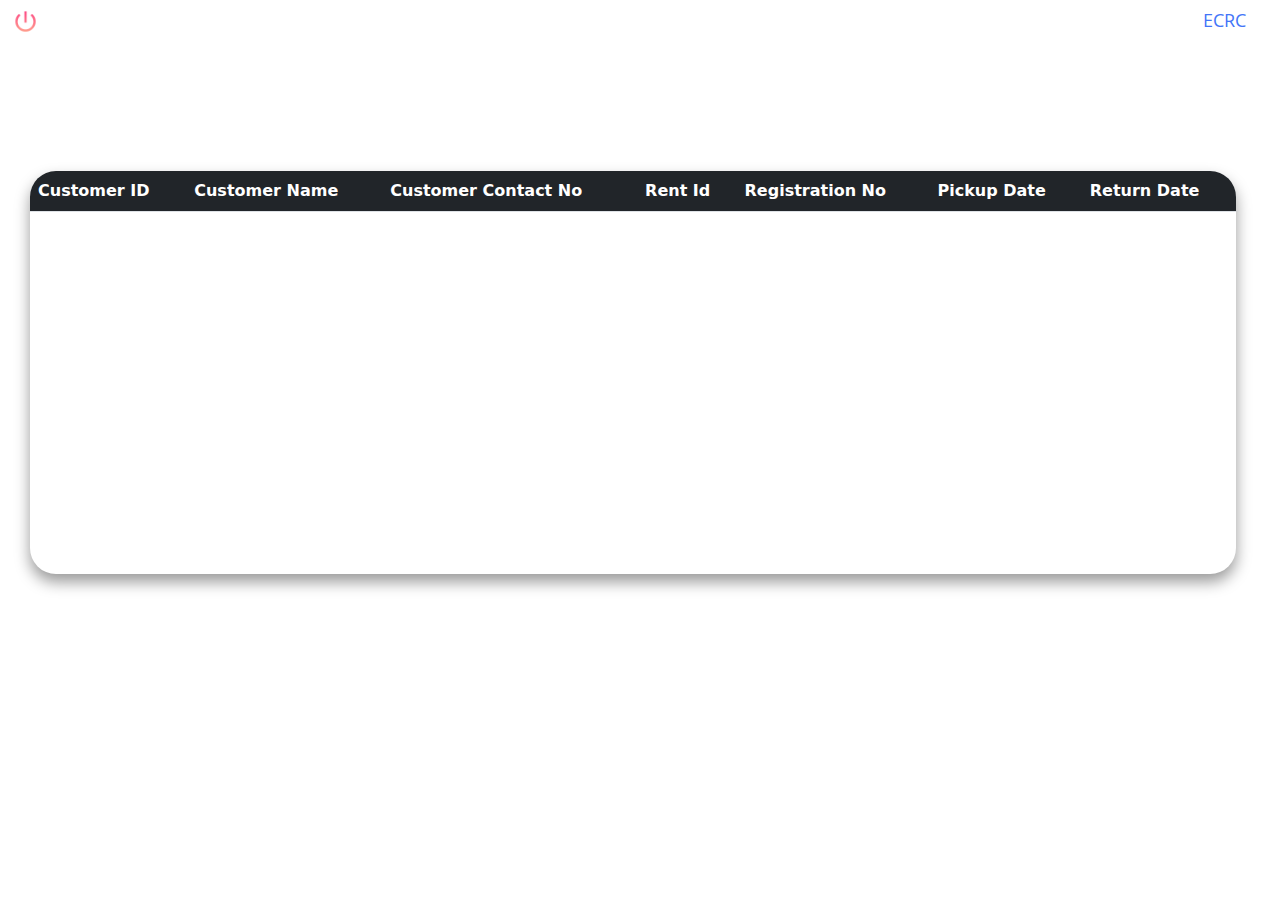
<file: Front-End/driver.html>
<!DOCTYPE html>
<html lang="en">
<head>
    <meta charset="UTF-8">
    <title>Title</title>


    <link href="assets/css/bootstrap.min.css" rel="stylesheet">
<!--    <link href="assets/js/jquery-3.6.1.min.js">-->
    <link href="assets/js/bootstrap.min.js" >

    <link href="https://fonts.googleapis.com/css2?family=Jost:wght@100&family=Montserrat:wght@100&family=Open+Sans:wght@800&family=Roboto&display=swap"
          rel="stylesheet">

    <style>

        #logo {
            /*border: 1px solid red;*/
            position: absolute;
            left: 94%;
            font-size: 18px;
            color: #4375F8;
            font-family: 'Jost', sans-serif;
            font-family: 'Montserrat', sans-serif;
            font-family: 'Open Sans', sans-serif;
            top: 7px;
        }

    </style>



</head>


<style>
    #driverTable{
        width: 96%;
        top: 115px;
        left: 30px;
        position: relative;
        border-radius: 26px;
        box-shadow: 0 8px 15px rgb(0 0 0 / 40%);
        overflow: scroll;
        height: 403px;
        overflow: auto;
    }

</style>


<body>

<header>
    <nav class="navbar navbar-expand-lg bg-body-tertiary">
        <div class="container-fluid">
            <a class="navbar-brand" href="index.html"><img style="width: 27px;height: 27px;position:relative;top: -8px" src="assets/icon/log-out.png"></a>
            <button class="navbar-toggler" type="button" data-bs-toggle="collapse" data-bs-target="#navbarNav"
                    aria-controls="navbarNav" aria-expanded="false" aria-label="Toggle navigation">
                <span class="navbar-toggler-icon"></span>
            </button>
            <div class="collapse navbar-collapse" id="navbarNav">
                <ul class="navbar-nav ms-auto">
                    <li class="nav-item">
                        <a class="nav-link active" aria-current="page" href="index.html">
                            <p id="logo" >ECRC</p>
                        </a>
                    </li>

                </ul>
            </div>
        </div>
    </nav>

</header>




<main class="container-fluid">





    <div class="row" id="driverTable" >

        <table class="table" id="bookingScheduleTbl">
            <thead class="thead-dark bg-dark text-white">
            <tr>
                <th>Customer ID</th>
                <th>Customer Name</th>
                <th>Customer Contact No</th>
                <th>Rent Id</th>
                <th>Registration No</th>
                <th>Pickup Date</th>
                <th>Return Date</th>
            </tr>
            </thead>

            <tbody id="bookingScheduleTable">


            </tbody>
        </table>
    </div>

</main>



<script src="https://ajax.googleapis.com/ajax/libs/jquery/3.6.3/jquery.min.js"></script>

<script src="controller/driverShedule.js"> </script>


</body>
</html>
</file>
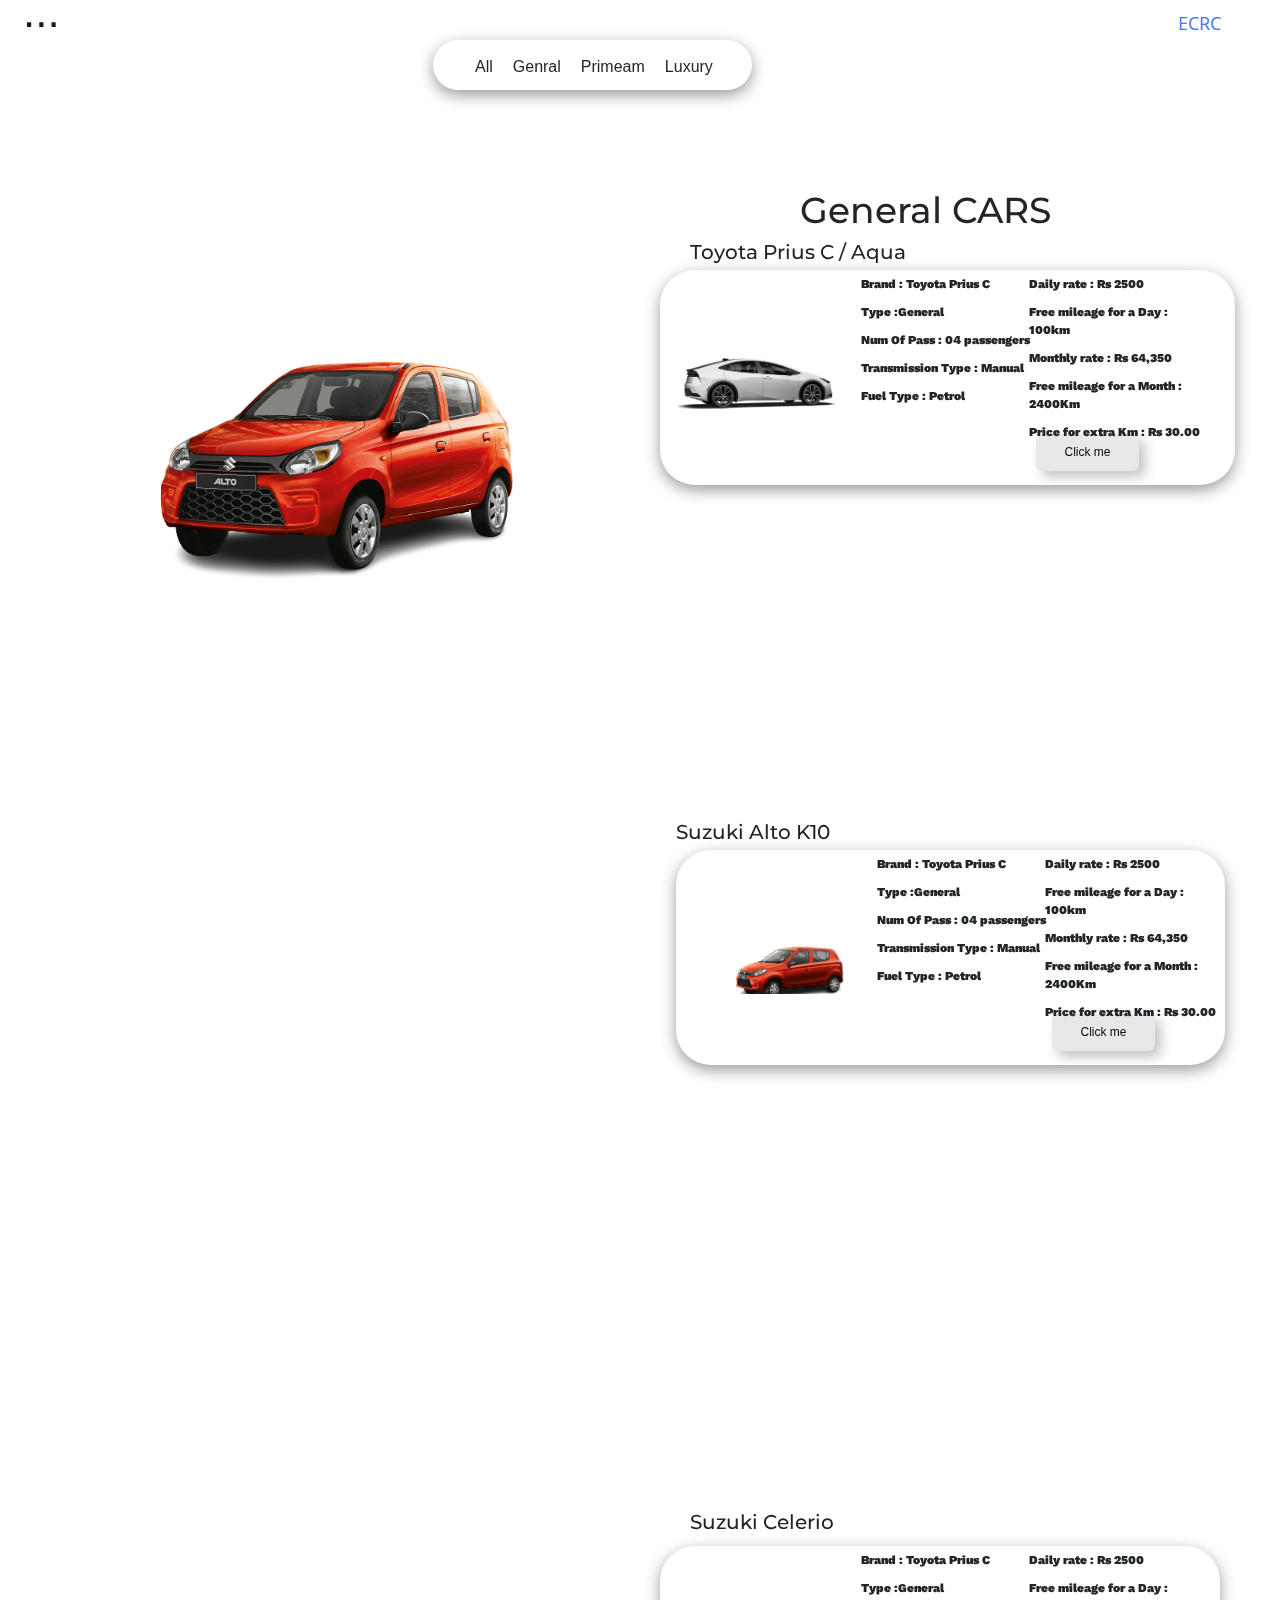
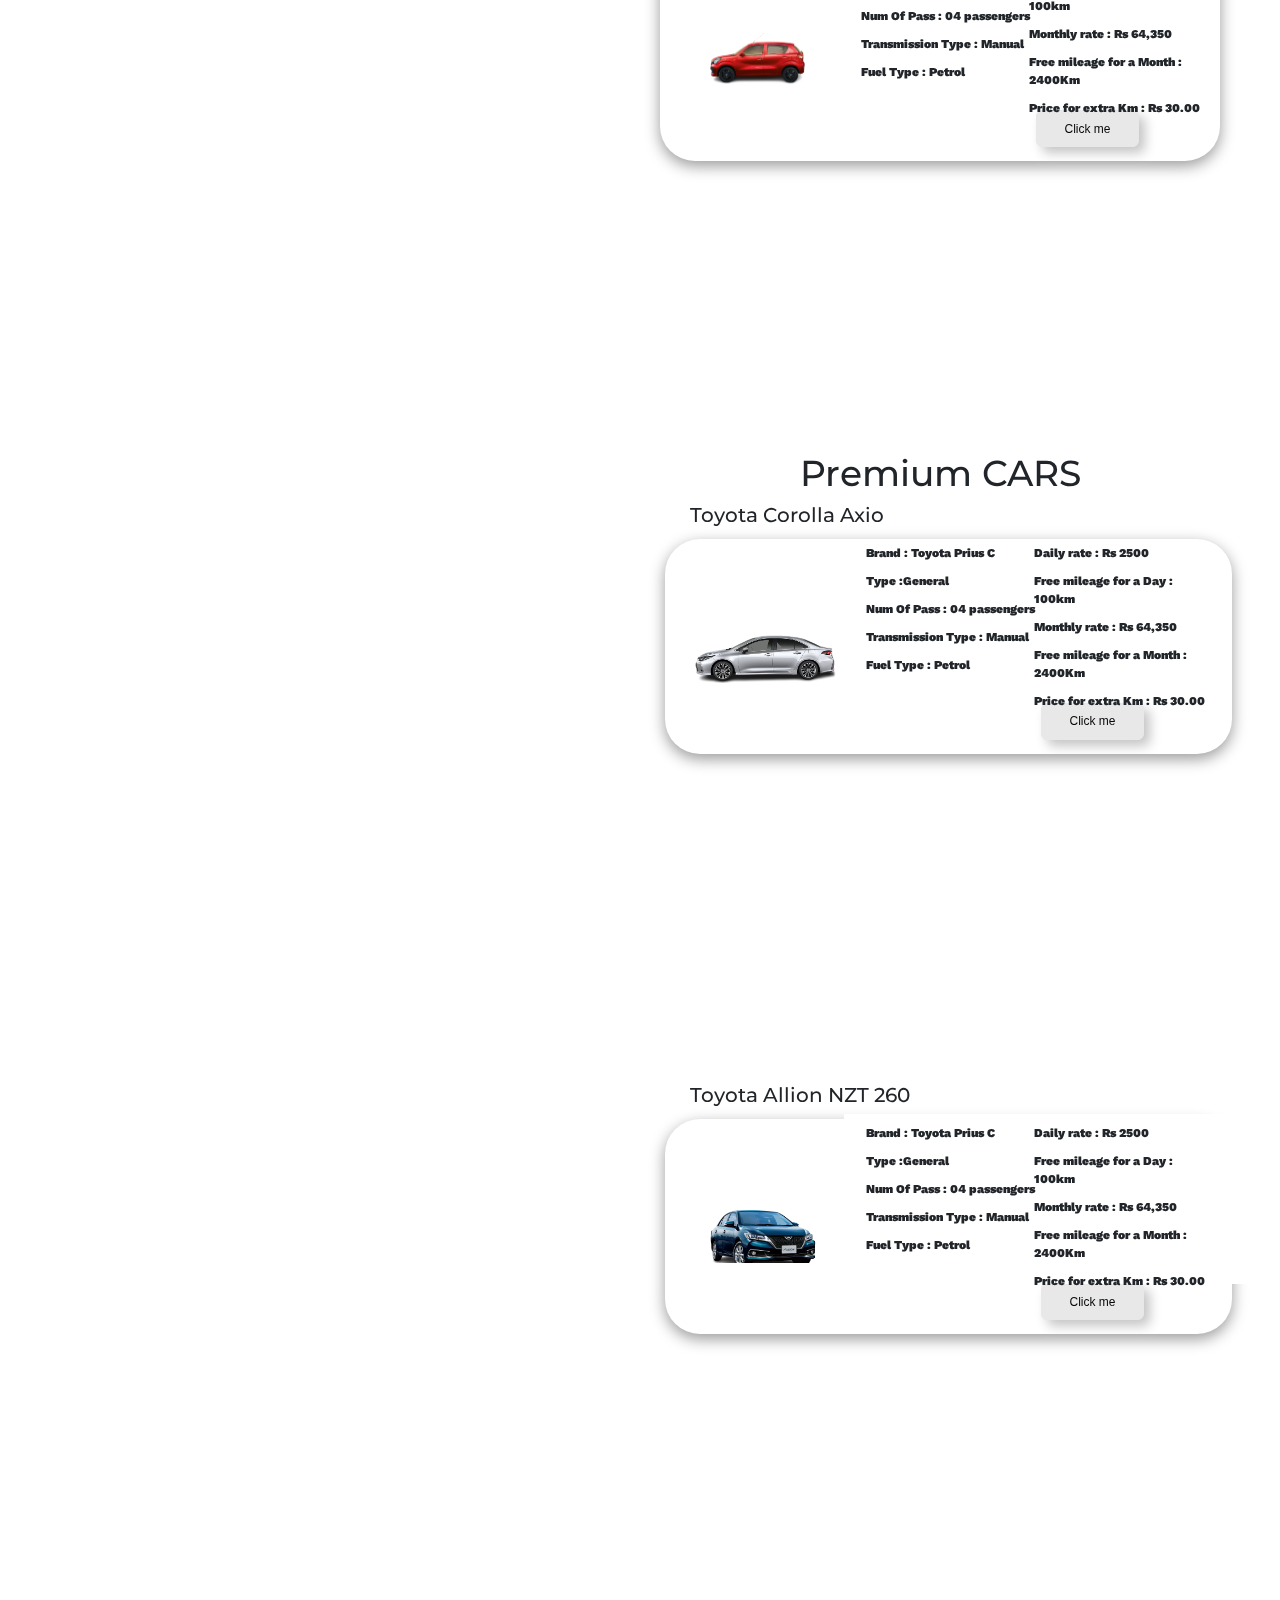
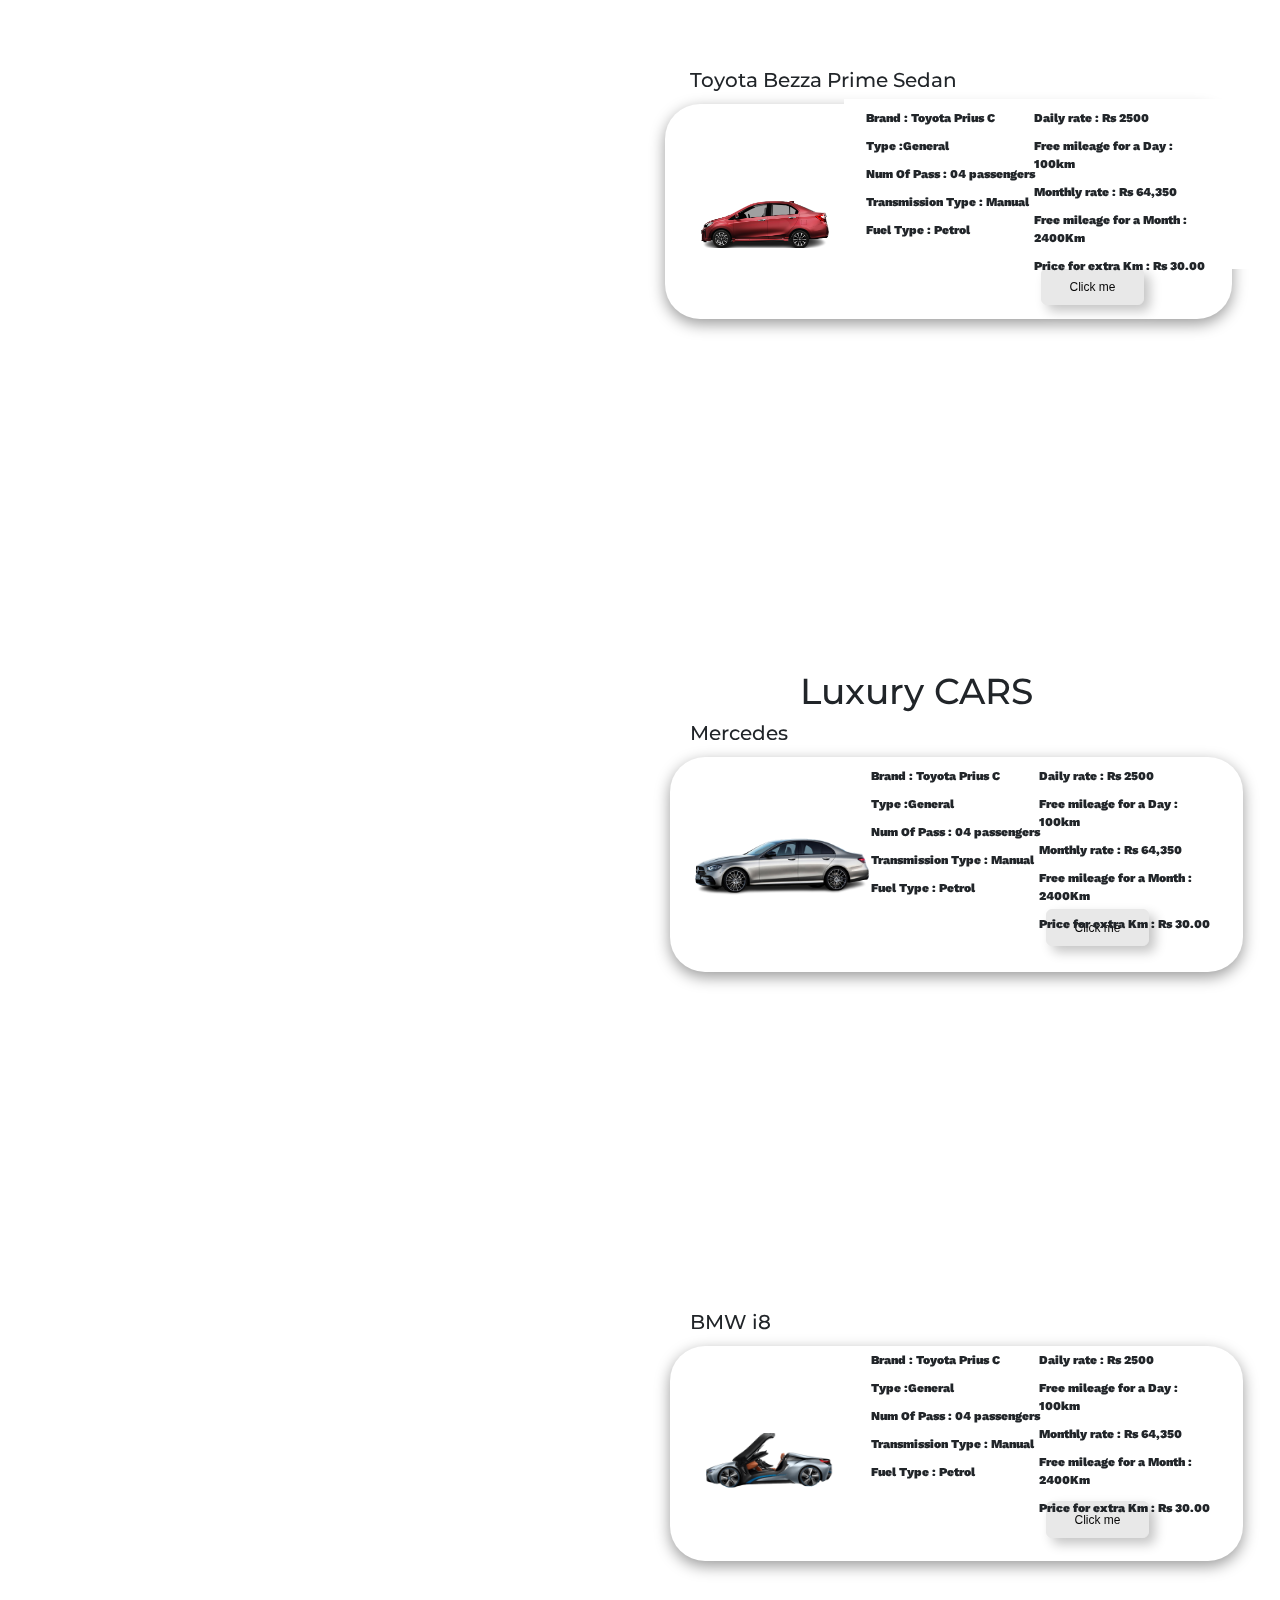
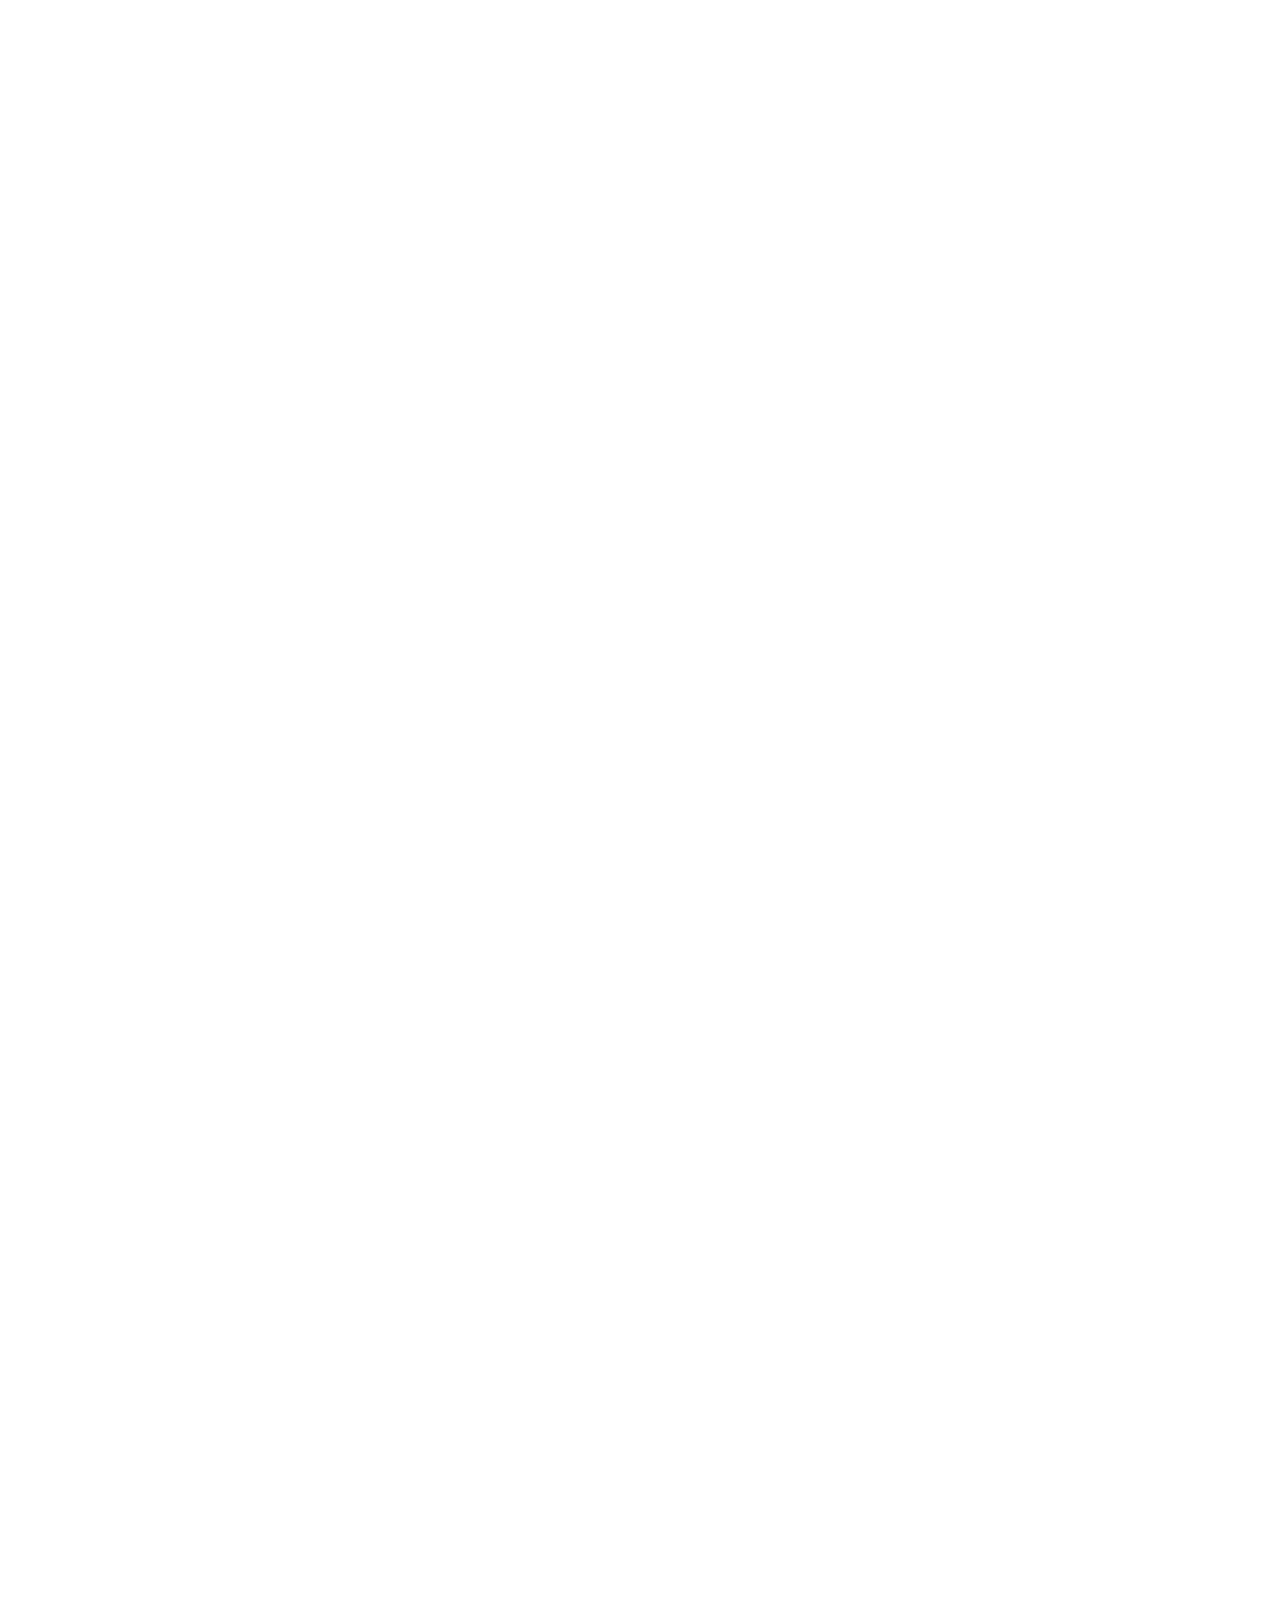
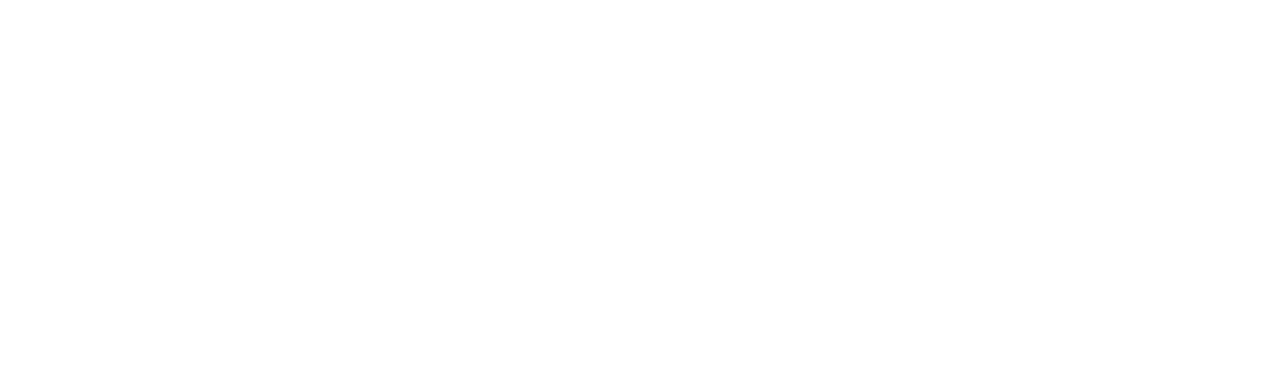
<file: Front-End/vehicle.html>
<!DOCTYPE html>
<html lang="en">
<head>
    <meta charset="UTF-8">
    <title>Title</title>


    <meta content="width=device-width initial-scale=1" name="viewport"> <!--    viewport-->
    <link href="assets/css/bootstrap.min.css" rel="stylesheet">        <!--    boostrap-->
    <link href="assets/home.css" rel="stylesheet">

    <link rel="preconnect" href="https://fonts.googleapis.com">
    <link rel="preconnect" href="https://fonts.gstatic.com" crossorigin>
    <link href="https://fonts.googleapis.com/css2?family=Montserrat&family=Poppins:ital@1&display=swap"
          rel="stylesheet">
    <link href="https://fonts.googleapis.com/css2?family=Ubuntu:wght@300&display=swap" rel="stylesheet">
    <link href="https://fonts.googleapis.com/css2?family=Montserrat:wght@500&display=swap" rel="stylesheet">
    <link href="https://fonts.googleapis.com/css2?family=Jost:ital@0;1&display=swap" rel="stylesheet">
    <link rel="stylesheet" href="assets/sidePage.css">
    <link href="https://fonts.googleapis.com/css2?family=Work+Sans:wght@300&display=swap" rel="stylesheet">
    <link href="https://fonts.googleapis.com/css2?family=Jost:wght@100&family=Montserrat:wght@100&family=Open+Sans:wght@800&display=swap"
          rel="stylesheet">
    <link href="https://fonts.googleapis.com/css2?family=Jost:wght@100&family=Montserrat:wght@100&family=Open+Sans:wght@800&family=Roboto&display=swap"
          rel="stylesheet">
    <link href="https://fonts.googleapis.com/css2?family=Jost:wght@100&family=Montserrat:wght@100;800&family=Open+Sans:wght@800&family=Roboto&display=swap"
          rel="stylesheet">
    <link href="https://fonts.googleapis.com/css2?family=Jost:wght@100&family=Montserrat:wght@100;800&family=Roboto&display=swap"
          rel="stylesheet">
    <link href="https://fonts.googleapis.com/css2?family=Montserrat:wght@500&display=swap" rel="stylesheet">



    <style>
        #logo {
            /*border: 1px solid red;*/
            position: absolute;
            left: 92%;
            font-size: 18px;
            color: #4375F8;
            font-family: 'Jost', sans-serif;
            font-family: 'Montserrat', sans-serif;
            font-family: 'Open Sans', sans-serif;
            top: 10px;

        }


        button {
            color: #090909;
            padding: 0.7em 1.7em;
            font-size: 12px;
            border-radius: 0.5em;
            background: #e8e8e8;
            border: 1px solid #e8e8e8;
            transition: all .3s;
            box-shadow: 6px 6px 12px #c5c5c5,
            -6px -6px 12px #ffffff;
        }

        button:active {
            color: #666;
            box-shadow: inset 4px 4px 12px #c5c5c5,
            inset -4px -4px 12px #ffffff;
        }


        html {
            height: 1.618px;
        }

        body {
            /* margin: 0;
            padding: 0;  */
            font-family: sans-serif;
        }

        .bg {
            background: white;
            position: fixed;
            top: 0;
            left: 0;
            width: 50%;
            height: 100vh;
            z-index: 1;

            /*border: 1px solid red;*/
        }

        .section {
            display: flex;
            /*min-height: 100vh;*/
            min-height: 93vh;
            position: relative;
            z-index: 2;
        }

        .section > * {
            width: 50%;
        }

        .section-img {
            position: relative;
            display: flex;
        }

        .section-img-inner {
            height: 100vh;
            position: fixed;
            left: 5%;
            width: 40%;
            top: 0;
            mix-blend-mode: multiply;
            background-size: contain;
            background-repeat: no-repeat;
            background-position: 50% 50%;
            filter: blur(30px);
            opacity: 0;
            background-position: 50% 40%;
            transition: .6s ease, opacity .6s ease, background-position .8s ease;
        }

        .section-body {
            display: flex;
            align-items: center;
        }

        .section-text {
            padding: 0vw;
        }

        .section.active .section-img-inner {
            opacity: 1;
            background-position: 50% 50%;
            filter: blur(0);
        }

        h2 {
            font-size: 3vw;
            margin-bottom: 0.5em;
            margin-top: 0;
            position: relative;
            top: -118px;
        }



        .carDetails {
            position: relative;
        }

        .carType {
            font-family: 'Montserrat', sans-serif;
            font-size: 36px;
            position: relative;
            top: -94px;
            left: 160px;
        }

        .carModel {

            font-family: 'Montserrat', sans-serif;
            font-size: 20px;


            position: relative;
            top: -105px;
            left: 50px;

        }


        .carImg {
            /*background-color: black ;*/
            height: 57px;
            width: 163px;
            position: relative;
            background-position: center;
            background-size: cover;
        }

        #filterCars {
            background-color: white;
            height: 50px;
            width: 319px;
            display: inline-block;
            position: absolute;
            right: 528px;
            z-index: 888;
            top: 40px;
            /*flex-direction: row;*/
            border-radius: 35px;
            box-shadow: 0 5px 15px rgb(0 0 0/0.40);


        }

        #filterCars > ul {
            display: flex;
            flex-direction: row;
            text-decoration: none;
            grid-gap: 10px;

        }

        #filterCars > ul > li {
            display: flex;
            flex-direction: row;
            text-decoration: none;
            margin-left: 10px;
            margin-top: 15px;
        }


        .detailsDiv {
            position: relative;
            width: 414px;
            height: 179px;
            top: -99px;
            left: 191px;

        }

        .detailsDiv > div > p {

            font-family: 'Work Sans', sans-serif;
            font-size: 12px;
            margin: 10px;
            padding: 0px;
            font-weight: 900;
        }


        .bookNowBtn {
            height: 37px;
            width: 103px;
            position: relative;
            left: 376px;
            top: 164px;
        }

        #btnlogOut {
            /*height: 30px;*/
            /*width: 30px;*/
            /*background-image: url("assets/icon/log-out.png");*/
            /*background-position: center;*/
            /*background-size: cover;*/
        }


    </style>


</head>


<body>

<header>
    <nav class="navbar navbar-expand-lg bg-body-tertiary">

        <div class="container-fluid">
            <div id="main1"></div>
            <div id="mySidenav" class="sidenav" style="overflow:hidden;">

                <a href="javascript:void(0)" class="closebtn" onclick="closeNav()">&times;</a>

                <div class="row">
                    <a id="profile">Profile</a>

                    <div class="col-4" style="position: relative;top: -109px;left: 186px;">
                        <label for="txtCusId" class="form-label mb-0">Customer ID</label>
                        <input type="text" class="form-control" id="txtCusId" name="cusId" disabled>
                    </div>

                </div>
                <hr>


                <div>

                    <div class="row fields">

                        <div class="col-6">
                            <label for="txtCustName" class="form-label mb-0">Name</label>
                            <input type="text" class="form-control" id="txtCustName" name="cusName">
                        </div>

                        <div class="col-6">
                            <label for="txtCustAddress" class="form-label mb-0">Address</label>
                            <input type="text" class="form-control" id="txtCustAddress" name="custAddress">
                        </div>
                        <div class="col-6">
                            <label for="txtCusContactNo" class="form-label mb-0">Contact No</label>
                            <input type="text" class="form-control" id="txtCusContactNo" name="cusContactNo">
                        </div>

                        <div class="col-6">
                            <label class="form-label" for="txtCusEmail">Email </label>
                            <input class="form-control" id="txtCusEmail" type="text">
                        </div>

                        <div class="col-6">
                            <label for="txtCusNIC" class="form-label mb-0">NIC</label>
                            <input type="text" class="form-control" id="txtCusNIC" name="cusNIC">
                        </div>

                        <div class="col-6">
                            <label for="txtCusLicenceNo" class="form-label mb-0">Licence No</label>
                            <input type="text" class="form-control" id="txtCusLicenceNo" name="cusLicenceNo">
                        </div>

                        <div class="col-6">
                            <label for="txtCusUsername" class="form-label mb-0">Username</label>
                            <input type="text" class="form-control" id="txtCusUsername" name="cusUsername" disabled>
                        </div>

                        <div class="col-6">
                            <label class="form-label" for="txtCusPassword">Password</label>
                            <input class="form-control" id="txtCusPassword" type="text">
                        </div>

                        <div class="col-3" style="position: relative;left: 356px; top: 69px;">
                            <button type="button" class="btn btn-warning mt-3 " id="btnUpdateCustomer">Update</button>
                        </div>

                        <a id="btnlogOut" href="index.html" target="_self">
                            <img src="assets/icon/log-out.png" style="height: 30px; position: relative;top: 3px;width:30px;left: 1%;">
                        </a>

                    </div>

                </div>

                <div id="main">

                </div>


            </div>
            <a class="navbar-brand" onclick="openNav()" style="" id="openSidePage">...</a>


            <button class="navbar-toggler" type="button" data-bs-toggle="collapse" data-bs-target="#navbarNav"
                    aria-controls="navbarNav" aria-expanded="false" aria-label="Toggle navigation">
                <span class="navbar-toggler-icon"></span>
            </button>
            <div class="collapse navbar-collapse" id="navbarNav">

                <ul class="navbar-nav ms-auto">
                    <li class="nav-item">
                        <a class="nav-link active" aria-current="page" href="index.html">
                            <p id="logo">ECRC</p>

                        </a>
                    </li>
                </ul>
            </div>
        </div>
    </nav>

</header>


<main class="container-fluid" >


    <div class="bg"></div>

    <!--    ============Filter=========-->
    <div id="filterCars">

        <ul>
            <li><a id="btnAll">All</a></li>
            <li><a id="btnGeneral" style="cursor:wait ">Genral</a></li>
            <li><a id="btnPremium" style="cursor:wait ">Primeam</a></li>
            <li><a id="btnLuxury" style="cursor:wait ">Luxury</a></li>
        </ul>


    </div>


    <!--===================================Section General============================================-->
    <section class="sectionGeneral">

        <div class="section">
            <div class="section-img" style="height: 66vh">
                <div class="section-img-inner"
                     style="background-image: url(assets/cars/general/prius/prius-1.webp);"></div>

                <div class="carDetails">
                    <!--                    <h3>General CARS<</h3>-->
                </div>
            </div>

            <!--        <img src="assets/register/registerImg.jpg" id="bannerImage" style="height: 600px">-->
            <div class="section-body" style="height: 71vh;position: relative;top: 62px">
                <div class="section-text">
                    <h2 class="carType">General CARS</h2>
                    <h3 class="carModel">Toyota Prius C / Aqua </h3>
                    <!--        <p>--><!--          advantage to your team.--><!--        </p>-->
                    <div style="background-color:white ;height: 215px;width: 140%;position: relative; top: -107px; border-radius: 35px;box-shadow: 0 5px 15px rgb(0 0 0/0.40);left: 20px ">
                        <!--                        // box-shadow: 0 5px 15px rgb(0 0 0/0.40)-->

                        <!-- ==============book now button================-->

                        <button class="bookNowBtn" type="button" data-bs-toggle="modal" data-bs-target="#exampleModal">
                            Click me
                        </button>


                        <div class="carImg"
                             style="top: 50px;left: 18px;    background-image: url(assets/cars/general/prius/prius-3.webp)"></div>


                        <!--details div-->
                        <div class="row  detailsDiv" style=";width: 435px;height: 170px;position: relative">
                            <div class="col-lg-6" style="margin-right:-50px ">
                                <p>Brand : Toyota Prius C</p>
                                <p>Type :General</p>
                                <p>Num Of Pass : 04 passengers</p>
                                <p>Transmission Type : Manual</p>
                                <p>Fuel Type : Petrol</p>
                            </div>
                            <div class="col-lg-6">
                                <p>Daily rate : Rs 2500</p>
                                <p>Free mileage for a Day : 100km</p>
                                <p>Monthly rate : Rs 64,350</p>
                                <p>Free mileage for a Month : 2400Km</p>
                                <p>Price for extra Km : Rs 30.00</p></div>
                        </div>


                    </div>
                </div>
            </div>
        </div>


        <div class="section">
            <div class="section-img" style="height: 66vh">
                <div class="section-img-inner"
                     style="background-image: url(assets/cars/general/suzuki-Alto/alto-1.png);">
                    <div class="carDetails">
                    </div>

                </div>
            </div>

            <!--        <img src="assets/register/registerImg.jpg" id="bannerImage" style="height: 600px">-->
            <div class="section-body" style="height: 50vh">
                <div class="section-text">
                    <h3 class="carModel" style="top: -175px;left: 36px">Suzuki Alto K10</h3>
                    <!--        <p>--><!--          advantage to your team.--><!--        </p>-->
                    <!--                <div  onclick="changeImage('assets/carImages/general/car-3.png')"  style="background-color: red ;height: 100px;width: 100%"></div>-->
                    <div style="background-color: white;height: 215px;width: 549px;position: relative; top: -177px; border-radius: 35px;left: 36px;box-shadow: 0 5px 15px rgb(0 0 0/0.40)">
                        <!--                         box-shadow: 0 5px 15px rgb(0 0 0/0.40-->

                        <!--==============book now button================-->
                        <!--                        <div class="row col-3 bookNowBtn">-->
                        <!--                            <button type="button" class="btn btn-dark ms-3 fs-4" data-bs-toggle="modal" data-bs-target="#exampleModal">Book Car</button>-->
                        <!--                        </div>-->

                        <button class="bookNowBtn" type="button" data-bs-toggle="modal" data-bs-target="#exampleModal">
                            Click me
                        </button>


                        <div class="carImg"
                             style="top: 50px;left: 18px;    background-image: url(assets/cars/general/suzuki-Alto/alto-2.png)"></div>

                        <!--details div-->
                        <div class="row  detailsDiv" style=";width: 435px;height: 170px;position: relative">
                            <div class="col-lg-6" style="margin-right:-50px ">
                                <p>Brand : Toyota Prius C</p>
                                <p>Type :General</p>
                                <p>Num Of Pass : 04 passengers</p>
                                <p>Transmission Type : Manual</p>
                                <p>Fuel Type : Petrol</p>
                            </div>
                            <div class="col-lg-6">
                                <p>Daily rate : Rs 2500</p>
                                <p>Free mileage for a Day : 100km</p>
                                <p>Monthly rate : Rs 64,350</p>
                                <p>Free mileage for a Month : 2400Km</p>
                                <p>Price for extra Km : Rs 30.00</p></div>
                        </div>
                    </div>
                </div>
            </div>
        </div>


        <div class="section" style="top: -222px">
            <div class="section-img" style="top: -119px;height: 95vh">
                <div class="section-img-inner"
                     style="background-image: url(assets/cars/general/suzuki-celerio/suzuki-celerio-03.png);">
                    <div class="carDetails">
                    </div>
                </div>
            </div>

            <!--        <img src="assets/register/registerImg.jpg" id="bannerImage" style="height: 600px">-->
            <div class="section-body" style="position: relative;top: -197px">
                <div class="section-text">
                    <h3 class="carModel">Suzuki Celerio</h3>
                    <!--        <p>--><!--          advantage to your team.--><!--        </p>-->
                    <!--                <div  onclick="changeImage('assets/carImages/general/car-3.png')"  style="background-color: red ;height: 100px;width: 100%"></div>-->
                    <div style="background-color: white;height: 215px;width: 130%;position: relative; top: -101px; border-radius: 35px;box-shadow: 0 5px 15px rgb(0 0 0/0.40);margin-left: 20px">

                        <!--==============book now button================-->

                        <button class="bookNowBtn" type="button" data-bs-toggle="modal" data-bs-target="#exampleModal">
                            Click me
                        </button>


                        <div class="carImg"
                             style="top: 50px;left: 18px;    background-image: url(assets/cars/general/suzuki-celerio/suzuki-celerio-01.png)"></div>

                        <!--details div-->
                        <div class="row  detailsDiv" style=";width: 435px;height: 170px;position: relative">
                            <div class="col-lg-6" style="margin-right:-50px ">
                                <p>Brand : Toyota Prius C</p>
                                <p>Type :General</p>
                                <p>Num Of Pass : 04 passengers</p>
                                <p>Transmission Type : Manual</p>
                                <p>Fuel Type : Petrol</p>
                            </div>
                            <div class="col-lg-6">
                                <p>Daily rate : Rs 2500</p>
                                <p>Free mileage for a Day : 100km</p>
                                <p>Monthly rate : Rs 64,350</p>
                                <p>Free mileage for a Month : 2400Km</p>
                                <p>Price for extra Km : Rs 30.00</p></div>
                        </div>


                    </div>
                </div>
            </div>
        </div>


    </section>


    <!--===================================Section Premium============================================-->
    <section class="sectionPremium">


        <div class="section" style="top: -475px">
            <div class="section-img">
                <div class="section-img-inner"
                     style="background-image: url(assets/cars/premium/toyota-corolla-axio/toyota-corolla-02.png);"></div>

                <div class="carDetails">
                </div>
            </div>

            <!--        <img src="assets/register/registerImg.jpg" id="bannerImage" style="height: 600px">-->
            <div class="section-body" style="position: relative;top: -228px">
                <div class="section-text">
                    <h2 class="carType">Premium CARS</h2>
                    <h3 class="carModel">Toyota Corolla Axio</h3>
                    <!--        <p>--><!--          advantage to your team.--><!--        </p>-->
                    <div style="background-color:white ;height: 215px;width: 130%;position: relative; top: -101px;border-radius: 35px;box-shadow: 0 5px 15px rgb(0 0 0/0.40);margin-left: 25px;">

                        <!--==============book now button================-->

                        <button class="bookNowBtn" type="button" data-bs-toggle="modal" data-bs-target="#exampleModal">
                            Click me
                        </button>


                        <div class="carImg"
                             style="top: 50px;left: 18px;    background-image: url(assets/cars/premium/toyota-corolla-axio/toyota-corolla-axio-01.png)"></div>
                        <!--details div-->
                        <div class="row  detailsDiv" style=";width: 435px;height: 170px;position: relative">
                            <div class="col-lg-6" style="margin-right:-50px ">
                                <p>Brand : Toyota Prius C</p>
                                <p>Type :General</p>
                                <p>Num Of Pass : 04 passengers</p>
                                <p>Transmission Type : Manual</p>
                                <p>Fuel Type : Petrol</p>
                            </div>
                            <div class="col-lg-6">
                                <p>Daily rate : Rs 2500</p>
                                <p>Free mileage for a Day : 100km</p>
                                <p>Monthly rate : Rs 64,350</p>
                                <p>Free mileage for a Month : 2400Km</p>
                                <p>Price for extra Km : Rs 30.00</p></div>
                        </div>

                    </div>
                </div>
            </div>
        </div>


        <div class="section" style="top: -483px">
            <div class="section-img" style="top: -390px">
                <div class="section-img-inner"
                     style="background-image: url(assets/cars/premium/toyota-allion-nzt-260/allion_ogp_01.jpg);"></div>

                <div class="carDetails">
                </div>
            </div>

            <!--        <img src="assets/register/registerImg.jpg" id="bannerImage" style="height: 600px">-->
            <div class="section-body" style="position: relative;top: -446px">
                <div class="section-text">
                    <h3 class="carModel">Toyota Allion NZT 260</h3>
                    <!--        <p>--><!--          advantage to your team.--><!--        </p>-->
                    <div style="background-color: white;height: 215px;width: 130%;position: relative; top: -101px;border-radius: 35px;box-shadow: 0 5px 15px rgb(0 0 0/0.40);margin-left: 25px;">

                        <!--==============book now button================-->

                        <button class="bookNowBtn" type="button" data-bs-toggle="modal" data-bs-target="#exampleModal">
                            Click me
                        </button>


                        <div class="carImg"
                             style="top: 50px;left: 18px;    background-image: url(assets/cars/premium/toyota-allion-nzt-260/toyota-allion-nzt-260-02.png)"></div>


                        <!--details div-->
                        <div class="row  detailsDiv"
                             style="background-color: white;width: 435px;height: 170px;position: relative">
                            <div class="col-lg-6" style="margin-right:-50px ">
                                <p>Brand : Toyota Prius C</p>
                                <p>Type :General</p>
                                <p>Num Of Pass : 04 passengers</p>
                                <p>Transmission Type : Manual</p>
                                <p>Fuel Type : Petrol</p>
                            </div>
                            <div class="col-lg-6">
                                <p>Daily rate : Rs 2500</p>
                                <p>Free mileage for a Day : 100km</p>
                                <p>Monthly rate : Rs 64,350</p>
                                <p>Free mileage for a Month : 2400Km</p>
                                <p>Price for extra Km : Rs 30.00</p></div>
                        </div>

                    </div>
                </div>
            </div>
        </div>


        <div class="section" style="top: -724px">
            <div class="section-img">
                <div class="section-img-inner"
                     style="background-image: url(assets/cars/premium/toyota-bezza/Toyota-Bezza-Prime-Sedan-03.png);"></div>

                <div class="carDetails">
                </div>
            </div>

            <!--        <img src="assets/register/registerImg.jpg" id="bannerImage" style="height: 600px">-->
            <div class="section-body" style="position: relative;top: -457px">
                <div class="section-text">
                    <h3 class="carModel">Toyota Bezza Prime Sedan</h3>
                    <!--        <p>--><!--          advantage to your team.--><!--        </p>-->
                    <div style="background-color: white;height: 215px;width: 130%;position: relative; top: -101px;border-radius: 35px;box-shadow: 0 5px 15px rgb(0 0 0/0.40);margin-left: 25px;">

                        <!--==============book now button================-->

                        <button class="bookNowBtn" type="button" data-bs-toggle="modal" data-bs-target="#exampleModal">
                            Click me
                        </button>


                        <div class="carImg"
                             style="top: 50px;left: 18px;    background-image: url(assets/cars/premium/toyota-bezza/toyota-bezza-prime-01.png)"></div>


                        <!--details div-->
                        <div class="row  detailsDiv"
                             style="background-color: white;width: 435px;height: 170px;position: relative">
                            <div class="col-lg-6" style="margin-right:-50px ">
                                <p>Brand : Toyota Prius C</p>
                                <p>Type :General</p>
                                <p>Num Of Pass : 04 passengers</p>
                                <p>Transmission Type : Manual</p>
                                <p>Fuel Type : Petrol</p>
                            </div>
                            <div class="col-lg-6">
                                <p>Daily rate : Rs 2500</p>
                                <p>Free mileage for a Day : 100km</p>
                                <p>Monthly rate : Rs 64,350</p>
                                <p>Free mileage for a Month : 2400Km</p>
                                <p>Price for extra Km : Rs 30.00</p></div>
                        </div>

                    </div>
                </div>
            </div>
        </div>

    </section>


    <!--===================================Section Luxury============================================-->
    <section class="sectionLuxury">

        <!--  ============Mercedes=========-->
        <div class="section" style="position:relative;top: -1052px">
            <div class="section-img">
                <div class="section-img-inner"
                     style="background-image: url(assets/cars/luxury/mercedes/mercedes-02.png);">
                    <div class="carDetails">
                    </div>
                </div>
            </div>

            <!--        <img src="assets/register/registerImg.jpg" id="bannerImage" style="height: 600px">-->
            <div class="section-body" style="position: relative;top: -344px">
                <div class="section-text">
                    <h2 class="carType">Luxury CARS</h2>

                    <h3 class="carModel">Mercedes</h3>
                    <!--        <p>--><!--          advantage to your team.--><!--        </p>-->
                    <!--                <div  onclick="changeImage('assets/carImages/general/car-3.png')"  style="background-color: red ;height: 100px;width: 100%"></div>-->
                    <div style="background-color:white;height: 215px;width: 130%;position: relative; top: -101px; border-radius: 35px;box-shadow: 0 5px 15px rgb(0 0 0/0.40);margin-left: 30px">

                        <!--==============book now button================-->

                        <button class="bookNowBtn" type="button" data-bs-toggle="modal" data-bs-target="#exampleModal"
                                style="top: 33px"> Click me
                        </button>


                        <div class="carImg"
                             style=" width: 180px; height: 142px;top: 4px;left: -85px;display: inline-block;   background-image: url(assets/cars/luxury/mercedes/mercedes-01.png)"></div>

                        <!--details div-->
                        <div class="row  detailsDiv" style="width: 435px;height: 170px;position: relative;top: -156px">
                            <div class="col-lg-6" style="margin-right:-50px ">
                                <p>Brand : Toyota Prius C</p>
                                <p>Type :General</p>
                                <p>Num Of Pass : 04 passengers</p>
                                <p>Transmission Type : Manual</p>
                                <p>Fuel Type : Petrol</p>
                            </div>
                            <div class="col-lg-6">
                                <p>Daily rate : Rs 2500</p>
                                <p>Free mileage for a Day : 100km</p>
                                <p>Monthly rate : Rs 64,350</p>
                                <p>Free mileage for a Month : 2400Km</p>
                                <p>Price for extra Km : Rs 30.00</p></div>
                        </div>

                    </div>

                </div>
            </div>
        </div>


        <!--  ============BMW I8=========-->
        <div class="section" style="position:relative;top: -1406px">
            <div class="section-img">
                <div class="section-img-inner" style="background-image: url(assets/cars/luxury/bmwi8/bmw-02.png);">
                    <div class="carDetails">
                    </div>
                </div>
            </div>

            <!--        <img src="assets/register/registerImg.jpg" id="bannerImage" style="height: 600px">-->
            <div class="section-body" style="position:relative;top: -207px">
                <div class="section-text">
                    <h3 class="carModel">BMW i8</h3>
                    <!--        <p>--><!--          advantage to your team.--><!--        </p>-->
                    <!--                <div  onclick="changeImage('assets/carImages/general/car-3.png')"  style="background-color: red ;height: 100px;width: 100%"></div>-->
                    <div style="background-color:white;height: 215px;width: 130%;position: relative; top: -101px; border-radius: 35px;box-shadow: 0 5px 15px rgb(0 0 0/0.40);margin-left: 30px">

                        <!--==============book now button================-->

                        <button class="bookNowBtn" type="button" data-bs-toggle="modal" data-bs-target="#exampleModal"
                                style="position:relative;top: 155px"> Click me
                        </button>


                        <div class="carImg"
                             style="top: 50px;left: 18px;    background-image: url(assets/cars/luxury/bmwi8/bmw-01.png)"></div>
                        <!--details div-->
                        <div class="row  detailsDiv" style=";width: 435px;height: 170px;position: relative">
                            <div class="col-lg-6" style="margin-right:-50px ">
                                <p>Brand : Toyota Prius C</p>
                                <p>Type :General</p>
                                <p>Num Of Pass : 04 passengers</p>
                                <p>Transmission Type : Manual</p>
                                <p>Fuel Type : Petrol</p>
                            </div>
                            <div class="col-lg-6">
                                <p>Daily rate : Rs 2500</p>
                                <p>Free mileage for a Day : 100km</p>
                                <p>Monthly rate : Rs 64,350</p>
                                <p>Free mileage for a Month : 2400Km</p>
                                <p>Price for extra Km : Rs 30.00</p></div>
                        </div>

                    </div>
                </div>
            </div>
        </div>

    </section>


    <!--     car booking model start-->
    <div class="modal fade modal-lg" id="exampleModal" tabindex="-1" aria-labelledby="exampleModalLabel"
         aria-hidden="true">
        <div class="modal-dialog">
            <div class="modal-content">
                <div class="modal-header">
                    <h1 class="modal-title fs-4 " id="exampleModalLabel">Car Booking</h1>
                    <button type="button" class="btn-close" data-bs-dismiss="modal" aria-label="Close"></button>
                </div>
                <div class="modal-body">
                    <form class="row g-3">

                        <div class="col-6">
                            <label for="txtCarRentId" class="form-label fs-4 fw-bold">Rent ID : </label>
                            <input id="txtCarRentId" class="form-label fs-4 fw-bold" disabled>
                        </div>
                        <div class="col-6">
                            <label for="txtCarTodayDate" class="form-label fs-4 fw-bold">Rent Date : </label>
                            <input class="form-label fs-4 fw-bold" id="txtCarTodayDate" disabled>
                        </div>


                        <div class="col-md-5">
                            <label for="txtCustId" class="form-label fs-5">Customer ID : </label>
                            <input type="text" class="form-label fs-5" id="txtCustId" disabled>
                        </div>
                        <div class="col-5" style="position:relative;left: 70px">
                            <label for="txtCusName" class="form-label fs-5">Customer Name : </label>
                            <input class="form-label fs-5" id="txtCusName" disabled>
                        </div>

                        <div class="col-3">
                            <label for="cmbType" class="form-label mb-0">Car Type</label>
                            <select class="form-select" aria-label="Default select example" id="cmbType" name="type">
                                <option selected>- Select Car Type -</option>
                                <option value="1">General</option>
                                <option value="2">Premium</option>
                                <option value="3">Luxury</option>
                            </select>
                        </div>


                        <div class="col-4 ">
                            <label for="cmbRegistrationNo" class="form-label mb-0">Car Registration No</label>
                            <select class="form-select" aria-label="Default select example" id="cmbRegistrationNo" ></select>
                        </div>

                        <div class="col-4" style="position:relative;top: -6px">
                            <label for="txtCarColor" class="form-label">Car Color : </label>
                            <select class="form-select" id="txtCarColor" aria-label="Default select example"
                                    name="color">
                                <option selected> select Color </option>
                                <option value="1">Red</option>
                                <option value="2">black</option>
                                <option value="3">white</option>
                            </select>

                        </div>


                        <div class="col-md-4">
                            <label for="txtCarLossDamageWavier" class="form-label mb-0">Loss Damage Viwer</label>
                            <input type="text" class="form-control" id="txtCarLossDamageWavier" name="CarLossDamageWavier" disabled>
                        </div>



                        <div class="col-md-4">
                            <label for="txtCarPickupDate" class="form-label">PickUp Date</label>
                            <input type="date" class="form-control" id="txtCarPickupDate">
                        </div>

                        <div class="col-md-4">
                            <label for="txtPickUpVenue" class="form-label">PickUp Venue</label>
                            <input type="text" class="form-control" id="txtPickUpVenue">
                        </div>
                        <div class="col-md-4">
                            <label for="txtCarReturnDate" class="form-label">Return Date</label>
                            <input type="date" class="form-control" id="txtCarReturnDate">
                        </div>
                        <!--                        <div class="col-md-4">-->
                        <!--                            <label for="inputReturnTime" class="form-label">Return Time</label>-->
                        <!--                            <input type="time" class="form-control" id="inputReturnTime">-->
                        <!--                        </div>-->
                        <div class="col-md-4">
                            <label for="txtReturnVenue" class="form-label">Return Venue</label>
                            <input type="text" class="form-control" id="txtReturnVenue">
                        </div>

                        <div class="col-4">
                            <label for="inputBankSlip" class="form-label">Bank Slip</label>
                            <input type="file" class="form-control" id="inputBankSlip">
                        </div>


                        <div class="col-2">
                            <label class="form-check-label pr-5" for="needDriver">Need a driver? </label>
                            <input class="form-check-input" type="checkbox" value="yes" id="needDriver">
                        </div>

                        <div class="col-md-3">
                            <label for="txtDriverLicenceNo" class="form-label">Driver License</label>
                            <input type="text" class="form-control" id="txtDriverLicenceNo" readonly>
                        </div>

                        <div class="col-md-3">
                            <label for="txtDriverName" class="form-label">Driver Name</label>
                            <input type="text" class="form-control" id="txtDriverName" readonly>
                        </div>

                        <div class="col-md-3">
                            <label for="txtDriverContactNo" class="form-label">Driver Contact No</label>
                            <input type="text" class="form-control" id="txtDriverContactNo" readonly>
                        </div>

                    </form>
                </div>
                <div class="modal-footer">
                    <button type="button" class="btn btn-secondary" data-bs-dismiss="modal" id="Close">Close</button>
                    <button type="button" class="btn btn-dark" id="btnBookNow">Place Booking</button>
                </div>
            </div>
        </div>
    </div>
    <!--  car booking model end-&-->


</main>


<script src="assets/js/bootstrap.min.js"></script>

<!--<script src="https://code.jquery.com/jquery-3.5.1.js"></script>-->
<script src="assets/js/jquery-3.6.1.min.js"></script>
<script src="controller/CarRentController.js"></script>
<script src="controller/UpdateCustomerController.js"></script>



<script>



//    $('#openSidePage').click(function (){
//
//        // $("#MainId").css("opacity", "20%");
//        // $("#sidepageMain").css("opacity", "100%");
//
//    });



</script>




<script>

    // $(window).scroll(function () {
    //     let $window = $(window),
    //         $body = $('body'),
    //         $section = $('.section');
    //     let scroll = $window.scrollTop() + ($window.height() / 1);
    //     $section.each(function () {
    //
    //         if ($(this).position().top <= scroll && $(this).position().top + $(this).height() > scroll) {
    //             $body.removeClass(function (index, css) {
    //                 return (css.match(/(^|\s)color-\s+/g) || [].join(' '));
    //             });
    //             $('.section').removeClass('active');
    //             $(this).addClass('active');
    //         }
    //     });
    // }).scroll();

    $(window).scroll(function () {
        let $window = $(window),
            $body = $('body'),
            $section = $('.section');
        let scroll = $window.scrollTop() + ($window.height() / 1);
        $section.each(function () {

            if ($(this).position().top <= scroll && $(this).position().top + $(this).height() > scroll) {
                $body.removeClass(function (index, css) {
                    return (css.match(/(^|\s)color-\s+/g) || [].join(' '));
                });
                $('.section').removeClass('active');
                $(this).addClass('active');
            }
        });
    }).scroll();


</script>


<script>

    $(".sectionGeneral").css('display', 'block');
    $(".sectionPremium").css('display', 'block');
    $(".sectionLuxury").css('display', 'block');


    $('#btnAll').click(function () {
        $(".sectionGeneral").css('display', 'block');
        $(".sectionPremium").css('display', 'block');
        $(".sectionLuxury").css('display', 'block');

    });


    $('#btnGeneral').click(function () {
        $(".sectionGeneral").css('display', 'block');
        $(".sectionPremium").css('display', 'none');
        $(".sectionLuxury").css('display', 'none');

    });


    $('#btnPremium').click(function () {
        $(".sectionPremium").css('display', 'block');
        $(".sectionGeneral").css('display', 'none');
        $(".sectionLuxury").css('display', 'none');

    });


    $('#btnLuxury').click(function () {
        $(".sectionLuxury").css('display', 'block', 'position');
        $(".sectionGeneral").css('display', 'none');
        $(".sectionPremium").css('display', 'none');

    });


</script>


<!--for side page-->
<script>
    function openNav() {
        document.getElementById("mySidenav").style.width = "560px";
        document.getElementById("main").style.marginLeft = "250px";
        document.body.style.backgroundColor = "rgba(0,0,0,0.4)";
    }

    function closeNav() {
        document.getElementById("mySidenav").style.width = "0";
        document.getElementById("main").style.marginLeft = "0";
        document.body.style.backgroundColor = "white";
    }


</script>
<!--<script>-->
<!--    function changeImage(fileName){-->
<!--        let img =document.querySelector("#bannerImage");-->
<!--        img.setAttribute("url",fileName);-->
<!--    }-->

<!--</script>-->

<!--<script>-->
<!--    $("#div-1").click(function (){-->
<!--    $("#Img-01").css('visibility','hidden');-->
<!--    $("#div-1").css('visibility','visible')-->
<!--    });-->


<!--</script>-->

<!--$("#btnTwo").click(function(){-->
<!--$("#imgOne").css('visibility','visible');-->
<!--$("#imgTwo").css('visibility','hidden');-->
<!--$("#imgThree").css('visibility','visible');-->
<!--})-->


</body>


</html>
</file>
<file: Front-End/assets/home.css>
#signIn{
    position: relative;
    width: 100vw;
    height: 85vh;
    background-color: blue;

}



.signInField>div{

    padding-top: 65px;
    margin-top: -9px;
    position: relative;
    top: 52px;

}


/*#contactUs{*/
/*    position: relative;*/
/*    width: 100vw;*/
/*    height: 60vh;*/
/*    background-color: black;*/
/*}*/


#register{
    position: relative;
    /*width: 100%;*/
    /*height: 30px;*/
    /*background-color: ;*/
}

.reg-div-1{
    height: 100vh;
    /*background-image:url("../assets/register/registerImg.jpg");*/
    /*background-position: center;*/
    /*background-size: cover;*/

}

.reg-div-sem1{
    background-image:url("../assets/register/registerImg.jpg");
    background-position: center;
    background-size: cover;

    -moz-box-shadow: inset 10px 10px 50px #fff;
    -webkit-box-shadow: inset 10px 10px 50px #fff;
    box-shadow: inset 10px 10px 50px #fff;
    border-radius: 15px;

}






.reg-div-sem2{

    background-position: center;
    background-size: cover;
}

.reg-div-2{
    height: 100vh;
}

/*.insert{*/
/*    margin-top:0px ;*/
/*   padding-top:24px ;*/
/*    padding-left: 60px;*/
/*}*/
</file>
<file: Front-End/assets/sidePage.css>
hr{
    width: 100%;
    background-color: black;
    height: 2px;
    position: relative;
    top: -95px;
}

#profile{
    position: relative;
    top: -46px;
}

.sidenav {
    height: 100%;
    width: 0;
    position: fixed;
    z-index: 999;
    top: 0;
    left: 0;
    background-color: white;
    overflow-x: hidden;
    padding-top: 60px;
    transition: 0.5s;
    border-radius: 35px;
    box-shadow: 0 5px 15px rgb(0 0 0 / 40%);
    border-top-left-radius: 0;
    font-family: -webkit-body;
    border-bottom-left-radius: 0;
}
.sidenav a {
    padding: 8px 8px 8px 32px;
    text-decoration: none;
    font-size: 25px;
    color: #818181;
    display: block;
    transition: 0.3s;
}

.sidenav a:hover {
    color: #f1f1f1;
}

.sidenav .closebtn {
    /*position: absolute;*/
    /*top: 0;*/
    /*right: 25px;*/
    /*font-size: 36px;*/
    /*margin-left: 50px;*/
    position: absolute;
    top: -6px;
    right: 22px;
    font-size: 45px;
    margin-left: 8px;
    /* display: inline-block; */
    /* width: 10px; */
    padding: 15px;


}

#main1 {
    transition: margin-left .5s;
    padding: 20px;
}

@media screen and (max-height: 450px) {
    .sidenav {padding-top: 15px;}
    .sidenav a {font-size: 18px;}
}

.fields{
    width: 100%;
    position: relative;
    top: -78px;
}

.fields>div{
    padding-left: 35px;
    padding-bottom: 7px;
    margin-bottom: 12px;
}



#openSidePage{
    position: relative;
    left: -29px;
    z-index: 989;
    font-size: 44px;
    height: 1px;
    width: 1px;
    top: -49px;
    cursor: help;
}
</file>
